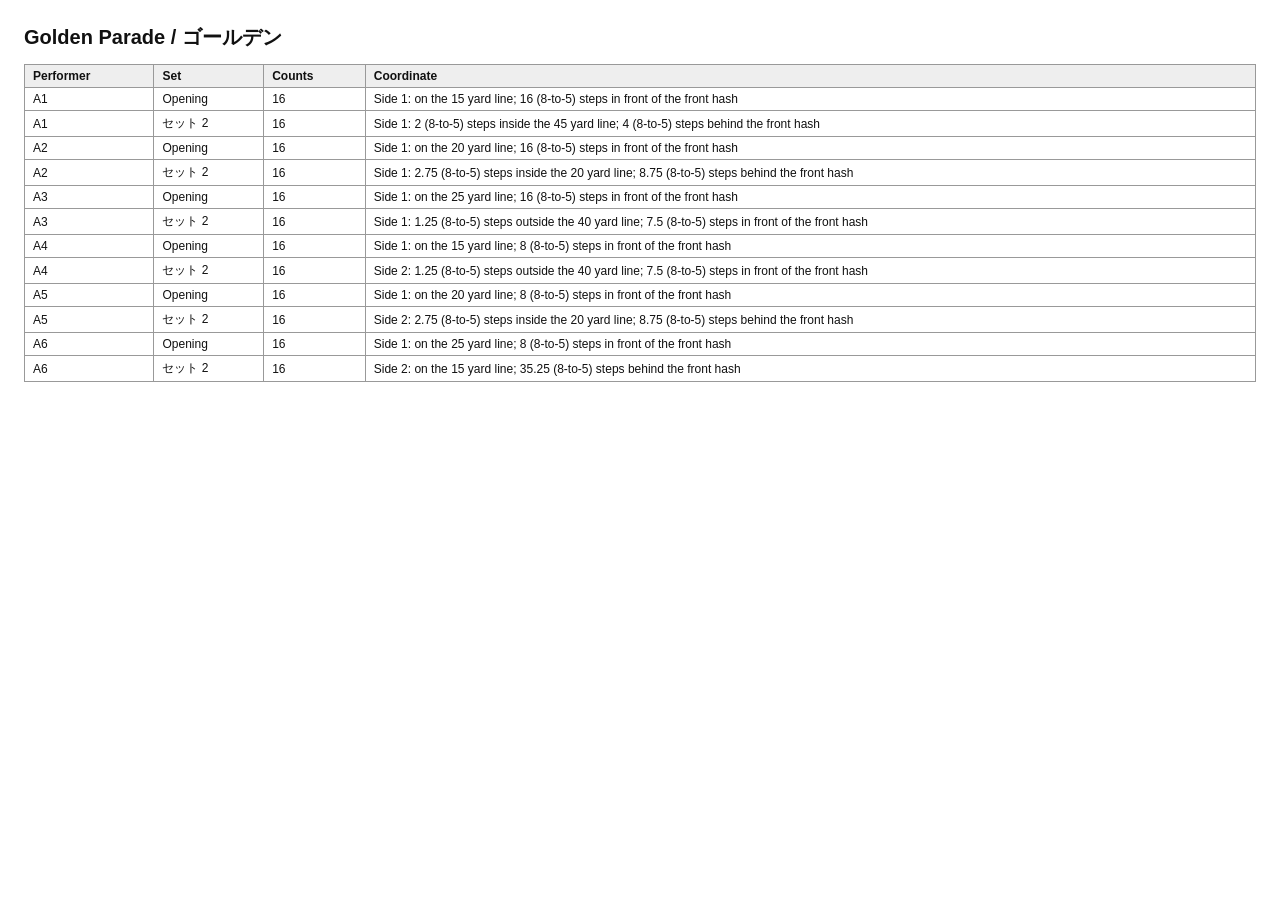
<file: crates/drill-conformance/tests/golden/coordinate-sheet.html>
<!DOCTYPE html><html lang="en"><head><meta charset="utf-8"><title>Golden Parade / ゴールデン — Coordinate Sheet</title><style>body{font-family:sans-serif;margin:24px;color:#111;}h1{font-size:20px;}h2{font-size:16px;margin:0 0 8px;}table{border-collapse:collapse;width:100%;margin-bottom:16px;}th,td{border:1px solid #999;padding:4px 8px;text-align:left;font-size:12px;}th{background:#eee;}.page{page-break-before:always;}@media print{body{margin:0;}th{background:#eee !important;-webkit-print-color-adjust:exact;print-color-adjust:exact;}}</style></head><body><h1>Golden Parade / ゴールデン</h1><table><thead><tr><th>Performer</th><th>Set</th><th>Counts</th><th>Coordinate</th></tr></thead><tbody><tr><td>A1</td><td>Opening</td><td>16</td><td>Side 1: on the 15 yard line; 16 (8-to-5) steps in front of the front hash</td></tr><tr><td>A1</td><td>セット 2</td><td>16</td><td>Side 1: 2 (8-to-5) steps inside the 45 yard line; 4 (8-to-5) steps behind the front hash</td></tr><tr><td>A2</td><td>Opening</td><td>16</td><td>Side 1: on the 20 yard line; 16 (8-to-5) steps in front of the front hash</td></tr><tr><td>A2</td><td>セット 2</td><td>16</td><td>Side 1: 2.75 (8-to-5) steps inside the 20 yard line; 8.75 (8-to-5) steps behind the front hash</td></tr><tr><td>A3</td><td>Opening</td><td>16</td><td>Side 1: on the 25 yard line; 16 (8-to-5) steps in front of the front hash</td></tr><tr><td>A3</td><td>セット 2</td><td>16</td><td>Side 1: 1.25 (8-to-5) steps outside the 40 yard line; 7.5 (8-to-5) steps in front of the front hash</td></tr><tr><td>A4</td><td>Opening</td><td>16</td><td>Side 1: on the 15 yard line; 8 (8-to-5) steps in front of the front hash</td></tr><tr><td>A4</td><td>セット 2</td><td>16</td><td>Side 2: 1.25 (8-to-5) steps outside the 40 yard line; 7.5 (8-to-5) steps in front of the front hash</td></tr><tr><td>A5</td><td>Opening</td><td>16</td><td>Side 1: on the 20 yard line; 8 (8-to-5) steps in front of the front hash</td></tr><tr><td>A5</td><td>セット 2</td><td>16</td><td>Side 2: 2.75 (8-to-5) steps inside the 20 yard line; 8.75 (8-to-5) steps behind the front hash</td></tr><tr><td>A6</td><td>Opening</td><td>16</td><td>Side 1: on the 25 yard line; 8 (8-to-5) steps in front of the front hash</td></tr><tr><td>A6</td><td>セット 2</td><td>16</td><td>Side 2: on the 15 yard line; 35.25 (8-to-5) steps behind the front hash</td></tr></tbody></table></body></html>
</file>
